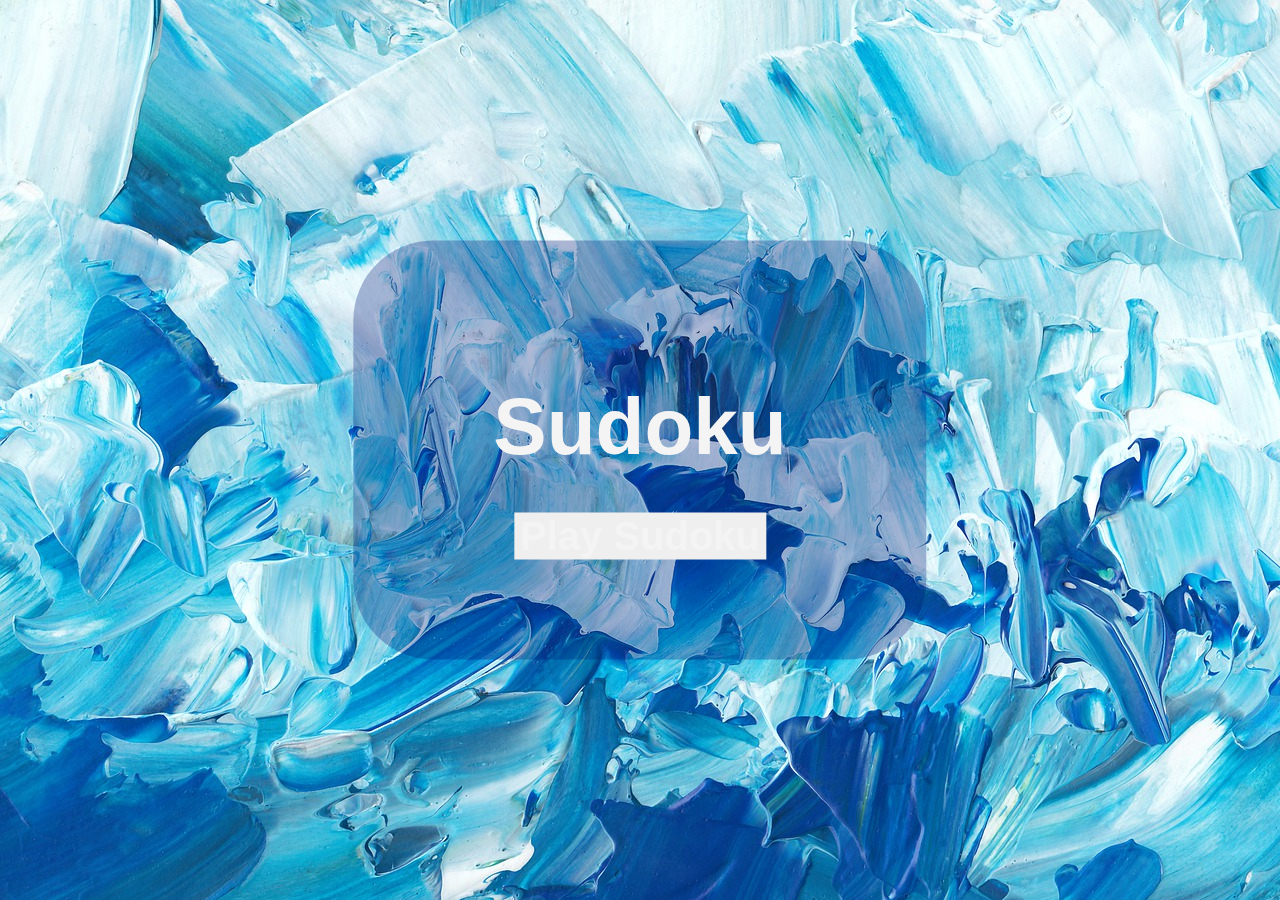
<file: index.html>
<!DOCTYPE html>
<html lang="en">
<head>
    <meta charset="UTF-8">
    <meta name="viewport" content="width=device-width, initial-scale=1.0">
    <title>Sudoku</title>
    <link href="https://cdn.jsdelivr.net/npm/bootstrap@5.3.2/dist/css/bootstrap.min.css" rel="stylesheet" integrity="sha384-T3c6CoIi6uLrA9TneNEoa7RxnatzjcDSCmG1MXxSR1GAsXEV/Dwwykc2MPK8M2HN" crossorigin="anonymous">
    <link rel="stylesheet" href="homepage.css">
</head>
<body>
    <div id="home" class="home">
        <h1>Sudoku</h1>
        <button type="button" class="btn btn-info" id="showGridButton">Play Sudoku</button>
        <script src="homepage.js"></script>
    </div>
</body>
</html>
</file>
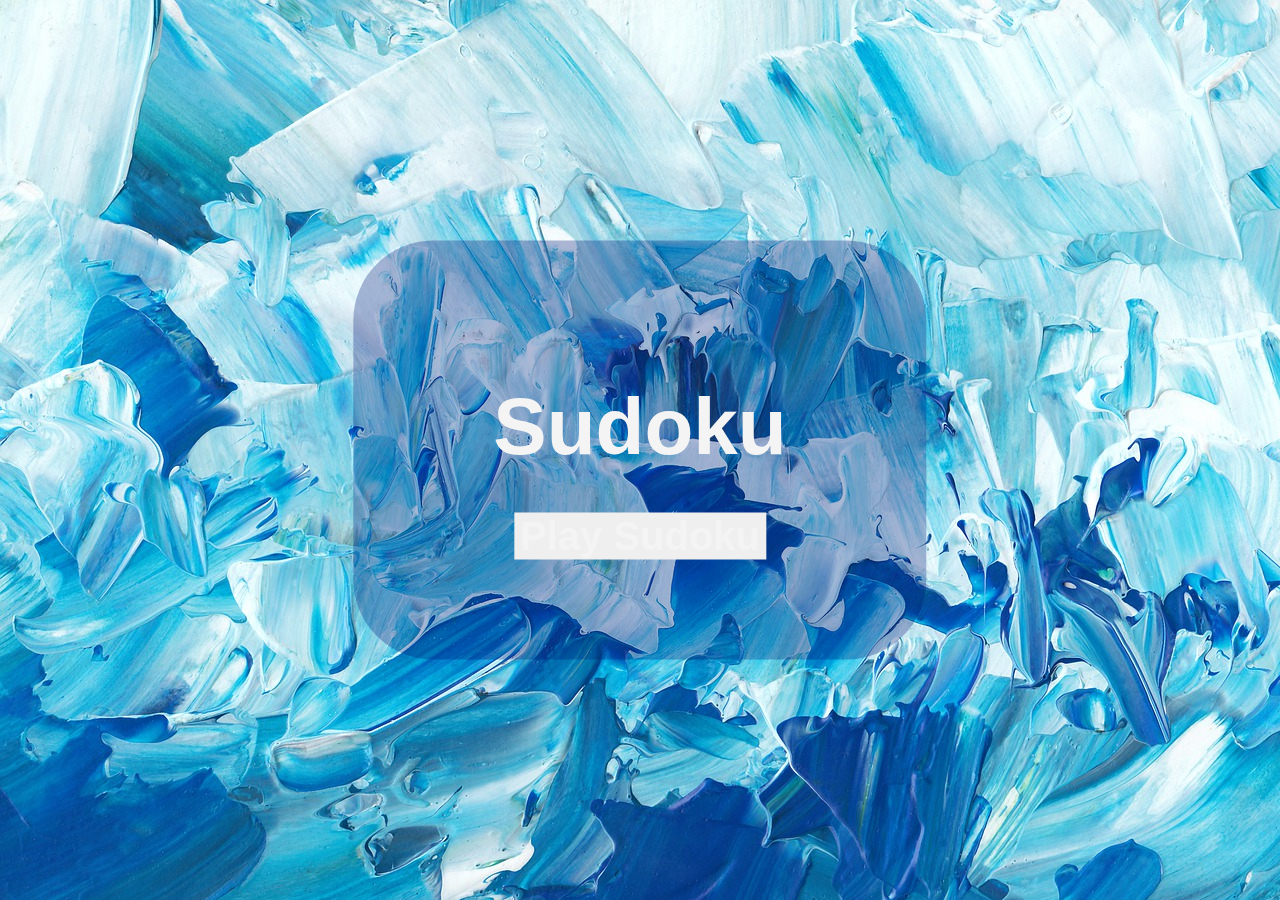
<file: homepage.html>
<!DOCTYPE html>
<html lang="en">
<head>
    <meta charset="UTF-8">
    <meta name="viewport" content="width=device-width, initial-scale=1.0">
    <title>Sudoku</title>
    <link href="https://cdn.jsdelivr.net/npm/bootstrap@5.3.2/dist/css/bootstrap.min.css" rel="stylesheet" integrity="sha384-T3c6CoIi6uLrA9TneNEoa7RxnatzjcDSCmG1MXxSR1GAsXEV/Dwwykc2MPK8M2HN" crossorigin="anonymous">
    <link rel="stylesheet" href="homepage.css">
</head>
<body>
    <div id="home" class="home">
        <h1>Sudoku</h1>
        <button type="button" class="btn btn-success" id="showGridButton">Play Sudoku</button>
        <script src="homepage.js"></script>
    </div>
</body>
</html>
</file>
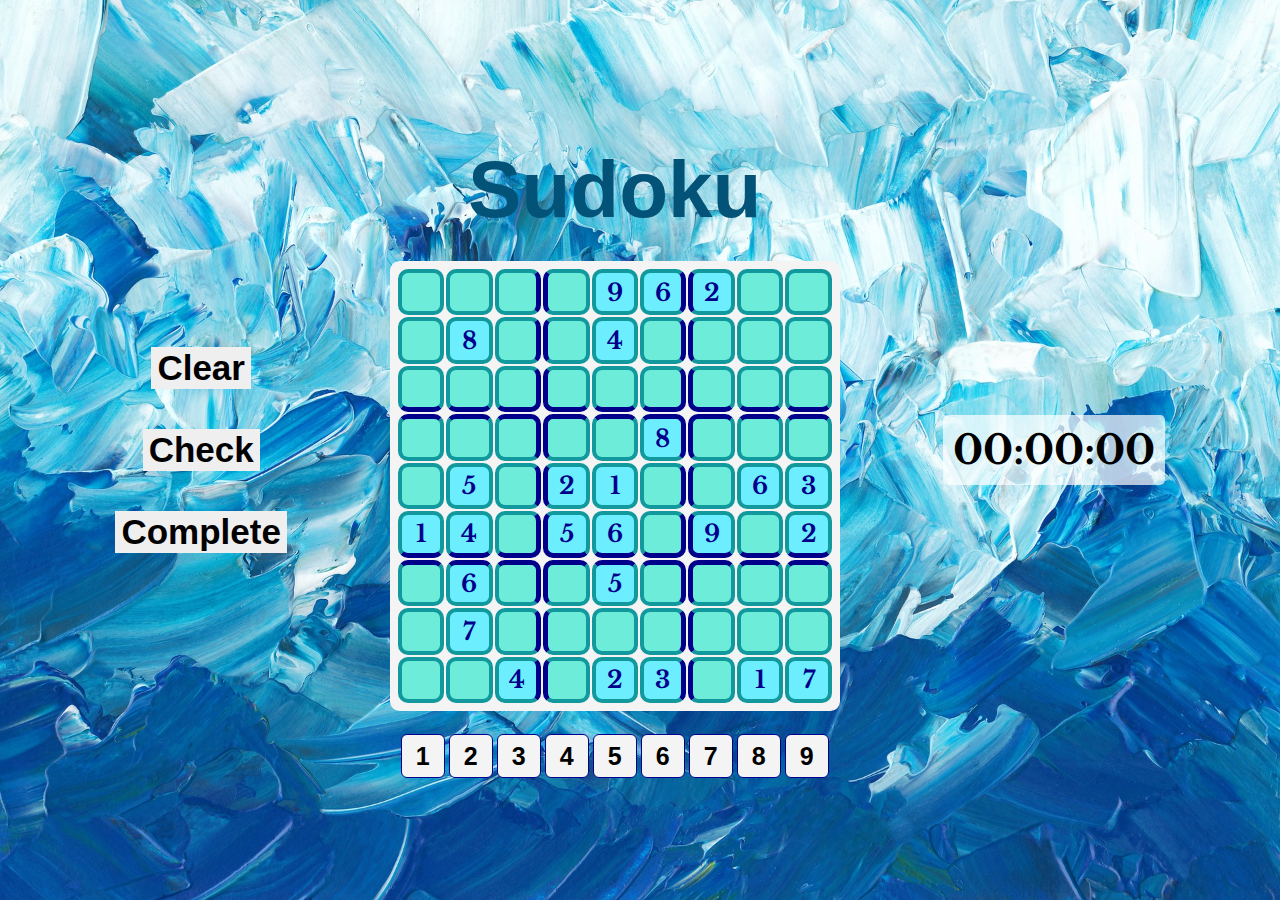
<file: sudoku.html>
<html>
    <head>
        <meta charset="UTF-8">
        <meta name="viewport" content="width=device-width initial-scale=1.0 user-scalable=no">
        <title>Sudoku</title>
        <link href="https://cdn.jsdelivr.net/npm/bootstrap@5.3.2/dist/css/bootstrap.min.css" rel="stylesheet" integrity="sha384-T3c6CoIi6uLrA9TneNEoa7RxnatzjcDSCmG1MXxSR1GAsXEV/Dwwykc2MPK8M2HN" crossorigin="anonymous">
        <link rel="preconnect" href="https://fonts.googleapis.com">
        <link rel="preconnect" href="https://fonts.gstatic.com" crossorigin>
        <link href="https://fonts.googleapis.com/css2?family=Libre+Baskerville:wght@700&display=swap" rel="stylesheet">
        <link rel="stylesheet" href="https://cdnjs.cloudflare.com/ajax/libs/animate.css/4.1.1/animate.min.css"/>
        <link rel="stylesheet" href="sudoku.css">
        
    </head>

    <body>
      <div class="screen">
        <div class="btn-grp">
          <button type="button" class="btn btn-warning" id="clear">Clear</button>
          <button type="button" class="btn btn-danger" id="check">Check</button>
          <button type="button" class="btn btn-info" id="submit">Complete</button>    
        </div>
        <div id="sudokuGrid" class="sudoku-grid" style="display: none;">
          <h1>Sudoku</h1>  
            <div class="sudokugrid" id="sudokugrid"></div>
            <br>
            <div id="digits"></div>
        </div>
        
        <div id="timer" class="timer">00:00:00</div>
      </div>
      
      <div id="dialog-box" class="hidden">
        <h2 id="message"></h2>
        <p id="display"></p>

        <button type="button" class="btn btn-success" id="close-dialog-button">New Game</button>
      </div>
      

      <div id="customDialogBox" class="custom-dialog">
        <div id="dialogContent" class="custom-dialog-content">
          <p>The solution is not correct!</p>
          <button type="button" class="btn btn-warning" id="resumeButton">Resume</button>
          <button type="button" class="btn btn-info" id="newG">New Game</button>
        </div>
      </div>        
      
      <script src="https://cdn.jsdelivr.net/npm/bootstrap@5.3.2/dist/js/bootstrap.bundle.min.js" integrity="sha384-C6RzsynM9kWDrMNeT87bh95OGNyZPhcTNXj1NW7RuBCsyN/o0jlpcV8Qyq46cDfL" crossorigin="anonymous"></script>
      <script src="sudoku.js"></script>

    </body>


</html>
</file>
<file: homepage.css>
body {
    font-family: 'Libre Baskerville', serif;
    text-align: center;
    background-image: url("./background-6556413_1920.jpg");
    display: flex;
    flex-wrap: wrap;
  }
  
  h1, h2{
    margin: 2.5rem;
    color: #f4f4f4;
    font-family: Impact, Haettenschweiler, 'Arial Narrow Bold', sans-serif;
    font-weight: bold;
    font-size: 5rem;
  }

.home{
    position: fixed;
    top: 50%;
    left: 50%;
    border-radius: 5rem;
    transform: translate(-50%, -50%);
    background: rgba(1, 20, 116, 0.3);
    padding: 100px;
  }
  .btn{
    left: 15%;
    font-size: 2.5rem;
    font-weight: bold;
    border: yellow;
    color: #f4f4f4;
  }
</file>
<file: sudoku.css>
body {
  font-family: 'Libre Baskerville', serif;
  text-align: center;
  display: flex;
  background-image: url("./background-6556413_1920.jpg");
  flex-direction: row;
  justify-content: center;
  align-items: center;
  gap: 5rem;
  background-size: cover; 
  background-position: center; 
  background-repeat: no-repeat;
}

.screen{
  display: flex;
  height: 90vh;
  width: 90vw;
  justify-content: space-around;
  align-items: center;
}

.btn-grp{
  display: flex;
  flex-direction: column;
  justify-content: center;
  align-items: center;
  gap: 2.5rem;
  flex: 0.25;
}

h1, h2{
  margin: 25px;
  color: #035277;
  font-family: Impact, Haettenschweiler, 'Arial Narrow Bold', sans-serif;
  font-weight: bold;
  font-size: 5rem;
}

.sudokugrid {
  display: grid;
  flex: 1;
  grid-template-columns: repeat(9, 1fr);
  grid-template-rows: repeat(9, 1fr);
  gap: 2px; /* Adjust gap as needed */
  width: 450px; /* Set a width for the grid */
  height: 450px; /* Set a height for the grid */
  border: 0.5rem solid #f4f4f4;
  box-sizing: border-box;
  background-color: #f4f4f4;
  border-radius: 0.6rem;
}

.cell {
  display: flex;
  align-items: center;
  justify-content: center;
  font-size: 1.5em;
  border: 0.25rem solid #11999e;
  background-color: #6decd9;
  border-radius: 10px;
  /* Text */
  font-weight: bolder;
  color: darkblue;
}

.cell-start{
  background-color: rgb(108, 238, 255);
}

.cell:hover{
  border: 5px solid red;
  background-color: aquamarine;
}

#digits {
  width: 450px;
  height: 50px;
  justify-content: center;
  align-items: center;
  margin: 0 auto;
  display: flex;
  flex-wrap: wrap;
}

.number {
  width: 44px; 
  height: 44px;
  border: 1px solid darkblue;
  margin: 2px;
  border-radius: 6px;
  background-color: #f4f4f4;
  /* Text */
  font-size: 25px;
  font-weight: bolder;
  display: flex;
  justify-content: center;
  align-items: center;
  transition: 0.1s;
}

.number:hover{
  width: 50px; 
  height: 50px;
  border: 5px solid darkblue;
  background-color: skyblue;
  border-radius: 15px;
  /* Text */
  font-size: 30px;  
}

.horizontal-line {
  border-bottom: 5px solid darkblue;
}
.horizontal-lineOne {
  border-top: 5px solid darkblue;
}
.vertical-line {
  border-right: 5px solid darkblue;
}
.vertical-lineOne {
  border-left: 5px solid darkblue;
}
.btn{
  font-size: 35px;
  font-weight: bold;
  border: #f4f4f4;
}

.timer {
  display: flex;
  justify-content: center;
  align-items: center;
  background-color: rgba(255, 255, 255, 0.7);
  padding: 10px;
  border-radius: 5px;
  font-size: 2.5rem;
  font-weight: bold;
  flex: 0.25;
}

.home{
  position: fixed;
  top: 50%;
  left: 50%;
  border-radius: 50px;
  transform: translate(-50%, -50%);
  background: rgba(0, 0, 0, 0.3);
  padding: 100px;
  z-index: 100;
}

.hidden {
  display: none;
}

#dialog-box {
  position: fixed;
  justify-content: center;
  align-items: center;
  background-color: rgba(0, 0, 0, 0.3); /* Translucent background */
  padding: 20px;
  border-radius: 50px;
}

h2, p{
  font-size: 50px;
  color: yellow;
}

.custom-dialog {
  display: none;
  position: fixed;
  top: 50%;
  left: 50%;
  transform: translate(-50%, -50%);
  background-color: rgba(0, 0, 0, 0.3);
  padding: 20px;
  border-radius: 10px;
  box-shadow: 0px 0px 10px 0px rgba(0, 255, 0, 0.5);
}

.custom-dialog-content {
  text-align: center;
  color: yellow;
}

.blur-background {
  filter: blur(3px);
}

@media screen and (max-width: 768px) {
  .screen{
    display: flex;
    flex-direction: column;
    height: 90vh;
    width: 90vw;
    justify-content: space-around;
    align-items: center;
    margin-left: 70px;
  }
  .sudokugrid {
    display: grid;
    grid-template-columns: repeat(9, 1fr);
    grid-template-rows: repeat(9, 1fr);
    gap: 2px; /* Adjust gap as needed */
    width: 360px; /* Set a width for the grid */
    height: 360px; /* Set a height for the grid */
    border: 0.5rem solid #f4f4f4;
    box-sizing: border-box;
    background-color: #f4f4f4;
    border-radius: 0.6rem;
    align-self: center;
    margin-left: 50px;
  }
  .cell {
    display: flex;
    align-items: center;
    justify-content: center;
    font-size: 1.25em;
    border: 0.2rem solid #11999e;
    background-color: #6decd9;
    border-radius: 5px;
    /* Text */
    font-weight: bolder;
    color: darkblue;
  }
  
  .cell-start{
    background-color: rgb(108, 238, 255);
  }
  
  .cell:hover{
    border: 5px solid red;
    background-color: aquamarine;
  }
  .btn-grp{
    display: flex;
    flex-direction: row;
    justify-content: center;
    align-items: center;
    gap: 1rem;
  }
  .btn{
    font-size: 25px;
    font-weight: bold;
    border: #f4f4f4;
  }
  .horizontal-line {
  border-bottom: 5px solid darkblue;
}
.horizontal-lineOne {
  border-top: 5px solid darkblue;
}
.vertical-line {
  border-right: 5px solid darkblue;
}
.vertical-lineOne {
  border-left: 5px solid darkblue;
}
  .timer {
    display: flex;
    justify-content: center;
    align-items: center;
    background-color: rgba(255, 255, 255, 0.7);
    padding: 10px;
    border-radius: 5px;
    font-size: 1.5rem;
    font-weight: bold;
  }
  .number {
    width: 36px; 
    height: 36px;
    border: 1px solid darkblue;
    margin: 2px;
    border-radius: 6px;
    background-color: #f4f4f4;
    /* Text */
    font-size: 20px;
    font-weight: bolder;
    display: flex;
    justify-content: center;
    align-items: center;
    transition: 0.1s;
  }
  
  .number:hover{
    width: 39px; 
    height: 39px;
    border: 2px solid darkblue;
    background-color: skyblue;
    border-radius: 15px;
    font-size: 30px;  
  }
}
</file>
